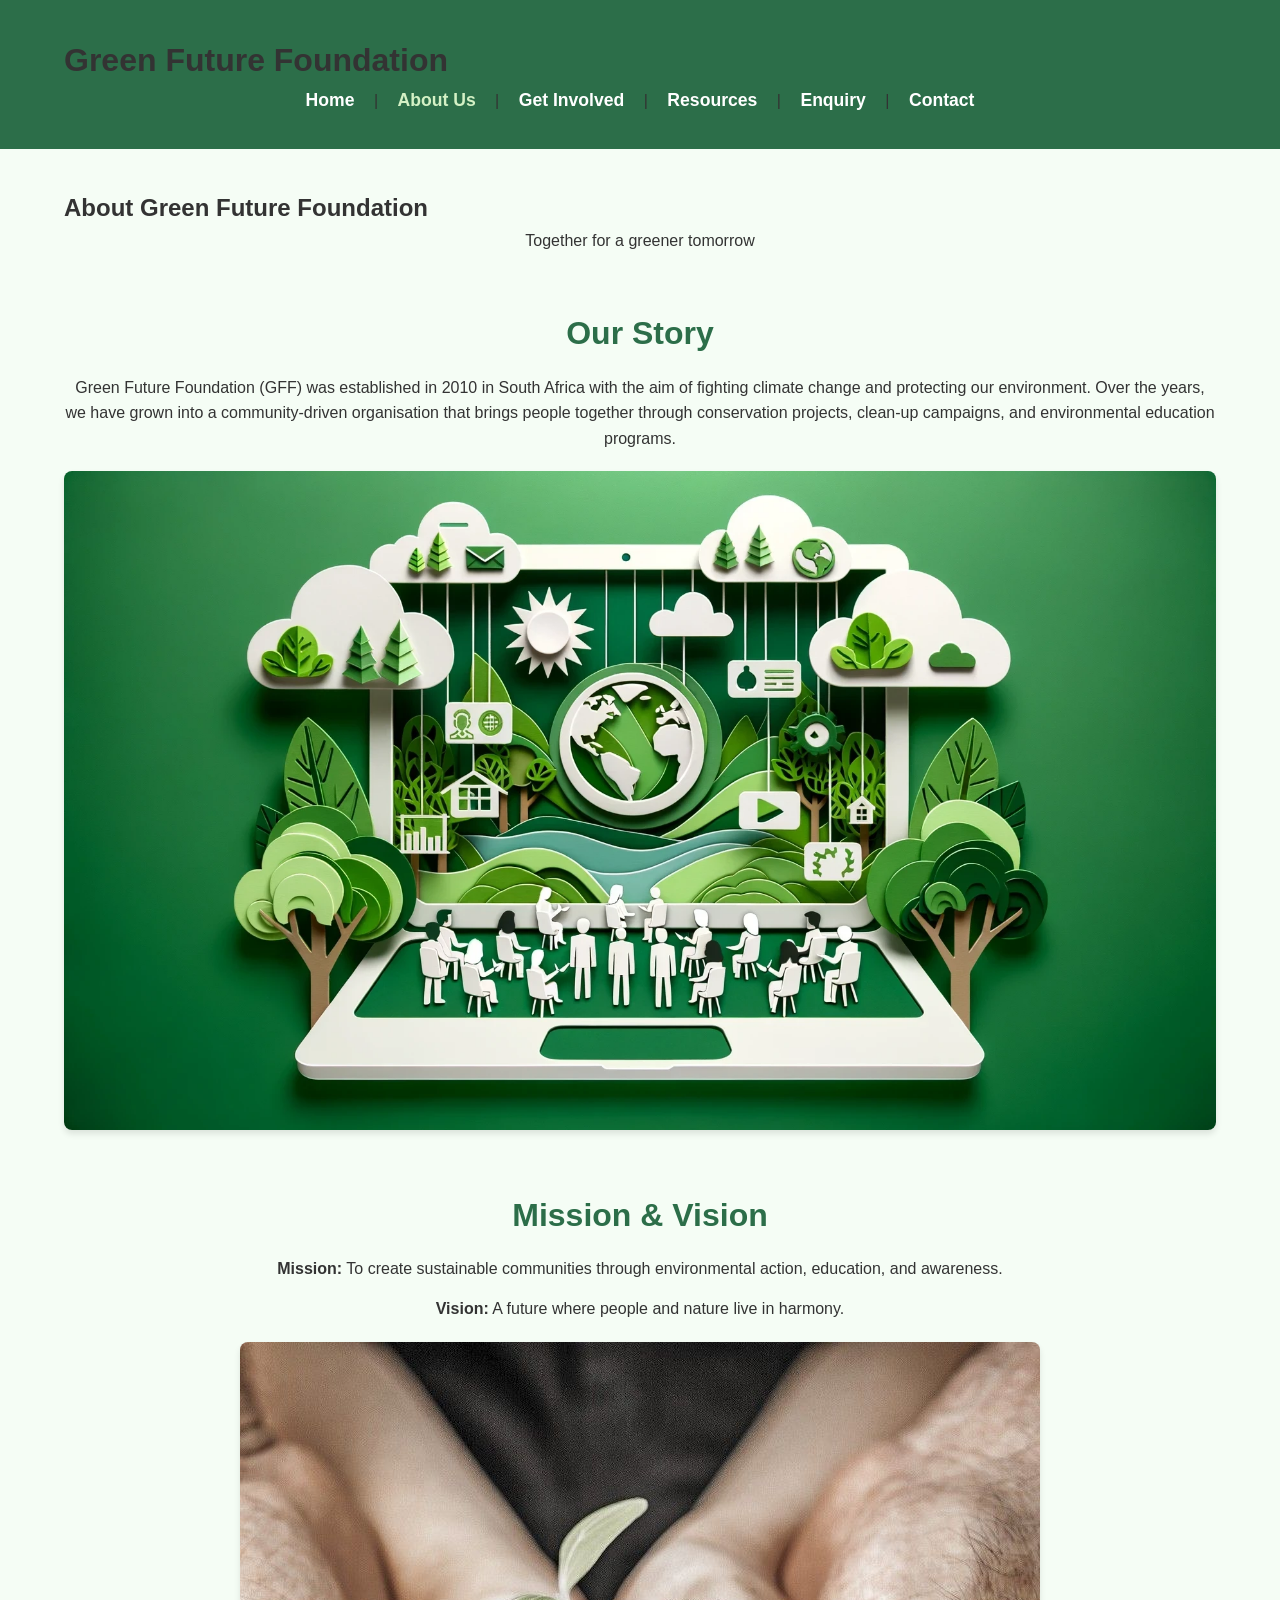
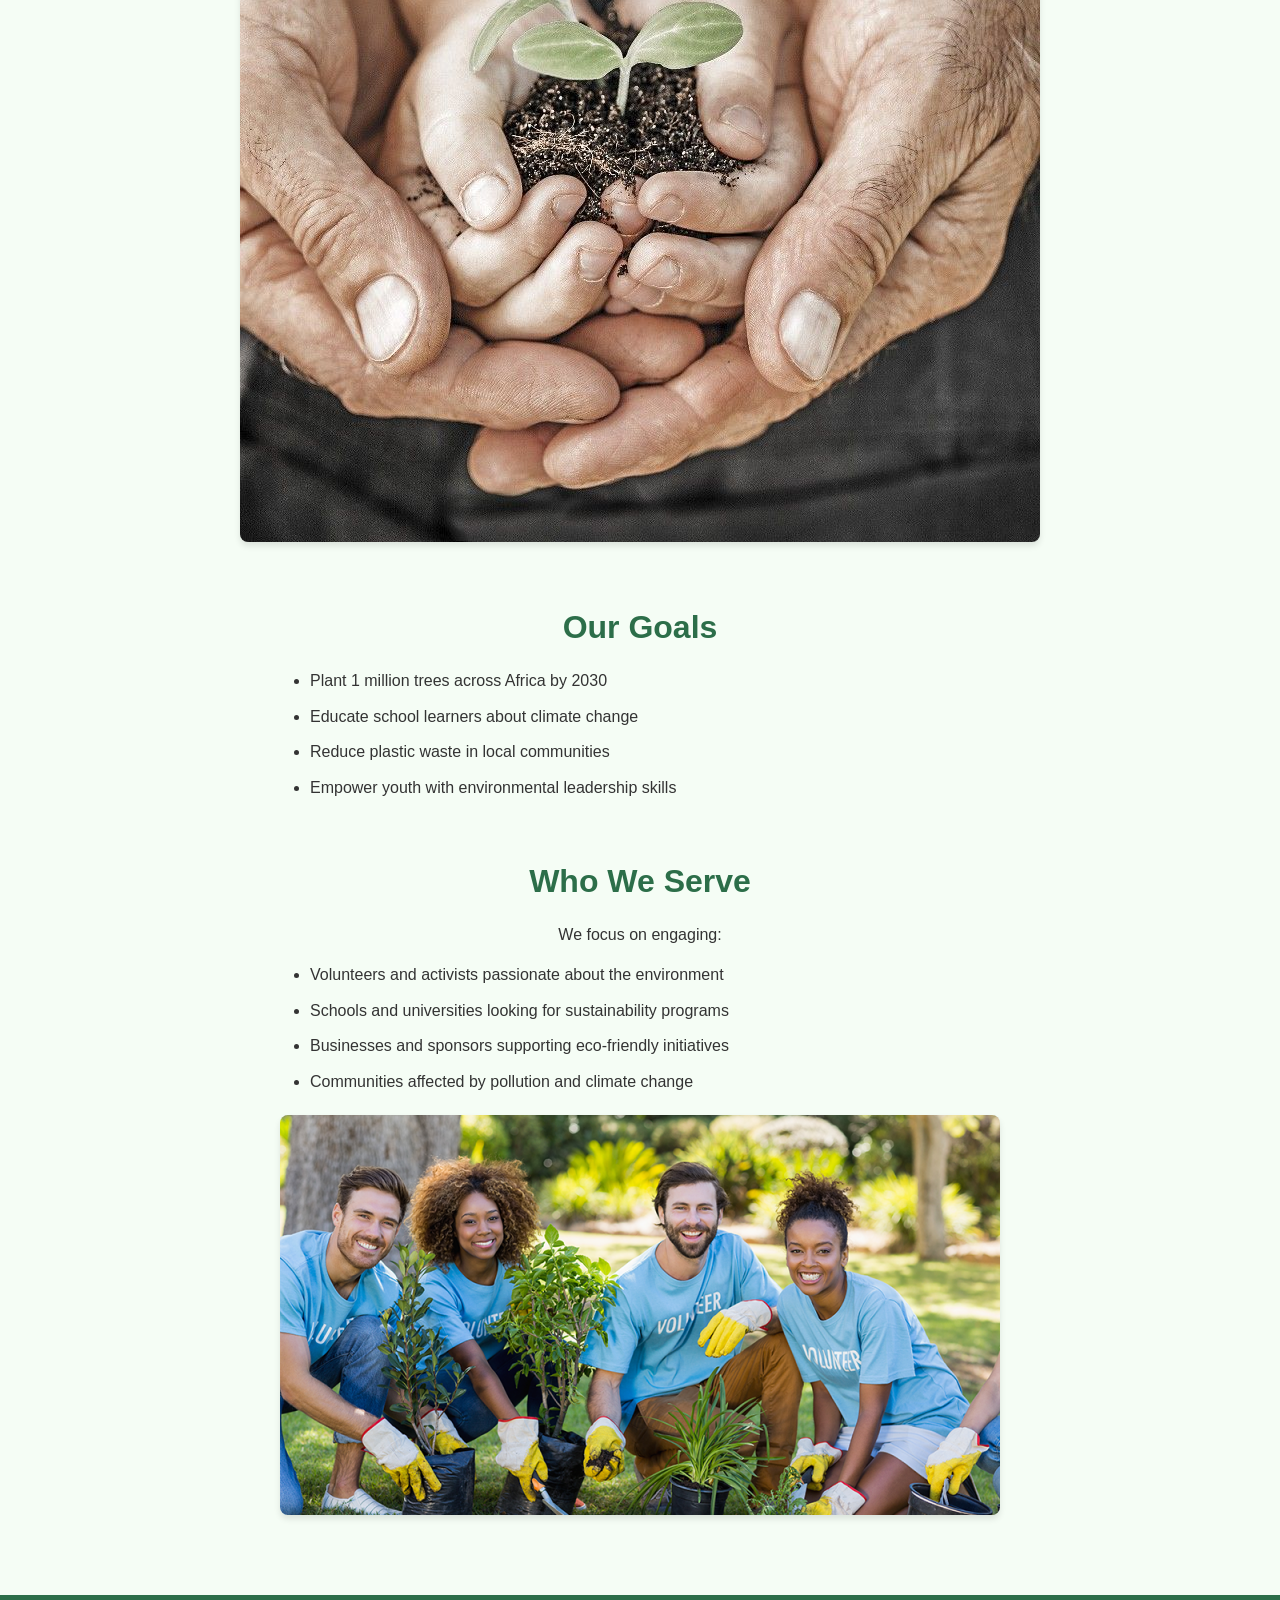
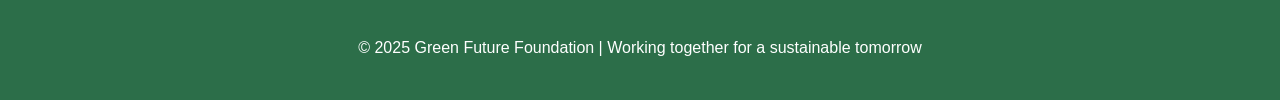
<file: gff-website 2/about.html>
<!DOCTYPE html>
<html lang="en">
<head>
  <meta charset="UTF-8">
  <meta name="viewport" content="width=device-width, initial-scale=1.0">

  <!-- Part 3 SEO: Added meta description and keywords for better search engine optimization -->
  <title>About Us - Green Future Foundation</title>
  <meta name="description" content="Learn about Green Future Foundation, our mission, vision, goals, and target audience focused on environmental conservation.">
  <meta name="keywords" content="Green Future Foundation, environmental conservation, sustainability, volunteering, eco-friendly initiatives">

  <link rel="stylesheet" href="style.css">
</head>
<body>

  <!-- Navigation -->
  <header>
    <div class="container">
      <h1>Green Future Foundation</h1>
      <nav>
        <a href="index.html">Home</a> |
        <a href="about.html" class="active">About Us</a> |
        <a href="get-involved.html">Get Involved</a> |
        <a href="resources.html">Resources</a> |
        <a href="enquiry.html">Enquiry</a> |
        <a href="contact.html">Contact</a>
      </nav>
    </div>
  </header>

  <!-- Page Title -->
  <section>
    <div class="container">
      <h1>About Green Future Foundation</h1>
      <p>Together for a greener tomorrow</p>
    </div>
  </section>

  <!-- History -->
  <section>
    <div class="container">
      <h2>Our Story</h2>
      <p>Green Future Foundation (GFF) was established in 2010 in South Africa with the aim of fighting climate change and protecting our environment. Over the years, we have grown into a community-driven organisation that brings people together through conservation projects, clean-up campaigns, and environmental education programs.</p>

      <!-- Part 3 SEO: Added descriptive alt text for images -->
      <img src="images/8cefb3_ea7d75605ee0455993c71b49aad291b3~mv2.webp" alt="Green Future Foundation team collaborating on a conservation project">
    </div>
  </section>

  <!-- Mission & Vision -->
  <section>
    <div class="container">
      <h2>Mission & Vision</h2>
      <p><strong>Mission:</strong> To create sustainable communities through environmental action, education, and awareness.</p>
      <p><strong>Vision:</strong> A future where people and nature live in harmony.</p>

      <!-- Part 3 SEO: descriptive alt text added -->
      <img src="images/5826fb339f10b88fe516076fc2919b29.jpg" alt="Hands holding a small plant symbolizing hope and sustainability">
    </div>
  </section>

  <!-- Goals -->
  <section>
    <div class="container">
      <h2>Our Goals</h2>
      <ul>
        <li>Plant 1 million trees across Africa by 2030</li>
        <li>Educate school learners about climate change</li>
        <li>Reduce plastic waste in local communities</li>
        <li>Empower youth with environmental leadership skills</li>
      </ul>
    </div>
  </section>

  <!-- Target Audience -->
  <section>
    <div class="container">
      <h2>Who We Serve</h2>
      <p>We focus on engaging:</p>
      <ul>
        <li>Volunteers and activists passionate about the environment</li>
        <li>Schools and universities looking for sustainability programs</li>
        <li>Businesses and sponsors supporting eco-friendly initiatives</li>
        <li>Communities affected by pollution and climate change</li>
      </ul>

      <!-- Part 3 SEO: descriptive alt text added -->
      <img src="images/Community_Outreach-720x400.png" alt="Community members participating in a local cleanup campaign">
    </div>
  </section>

  <!-- Footer -->
  <footer>
    <div class="container">
      <p>&copy; 2025 Green Future Foundation | Working together for a sustainable tomorrow</p>
    </div>
  </footer>
  <script src="script.js"></script>
</body>
</html>
</file>
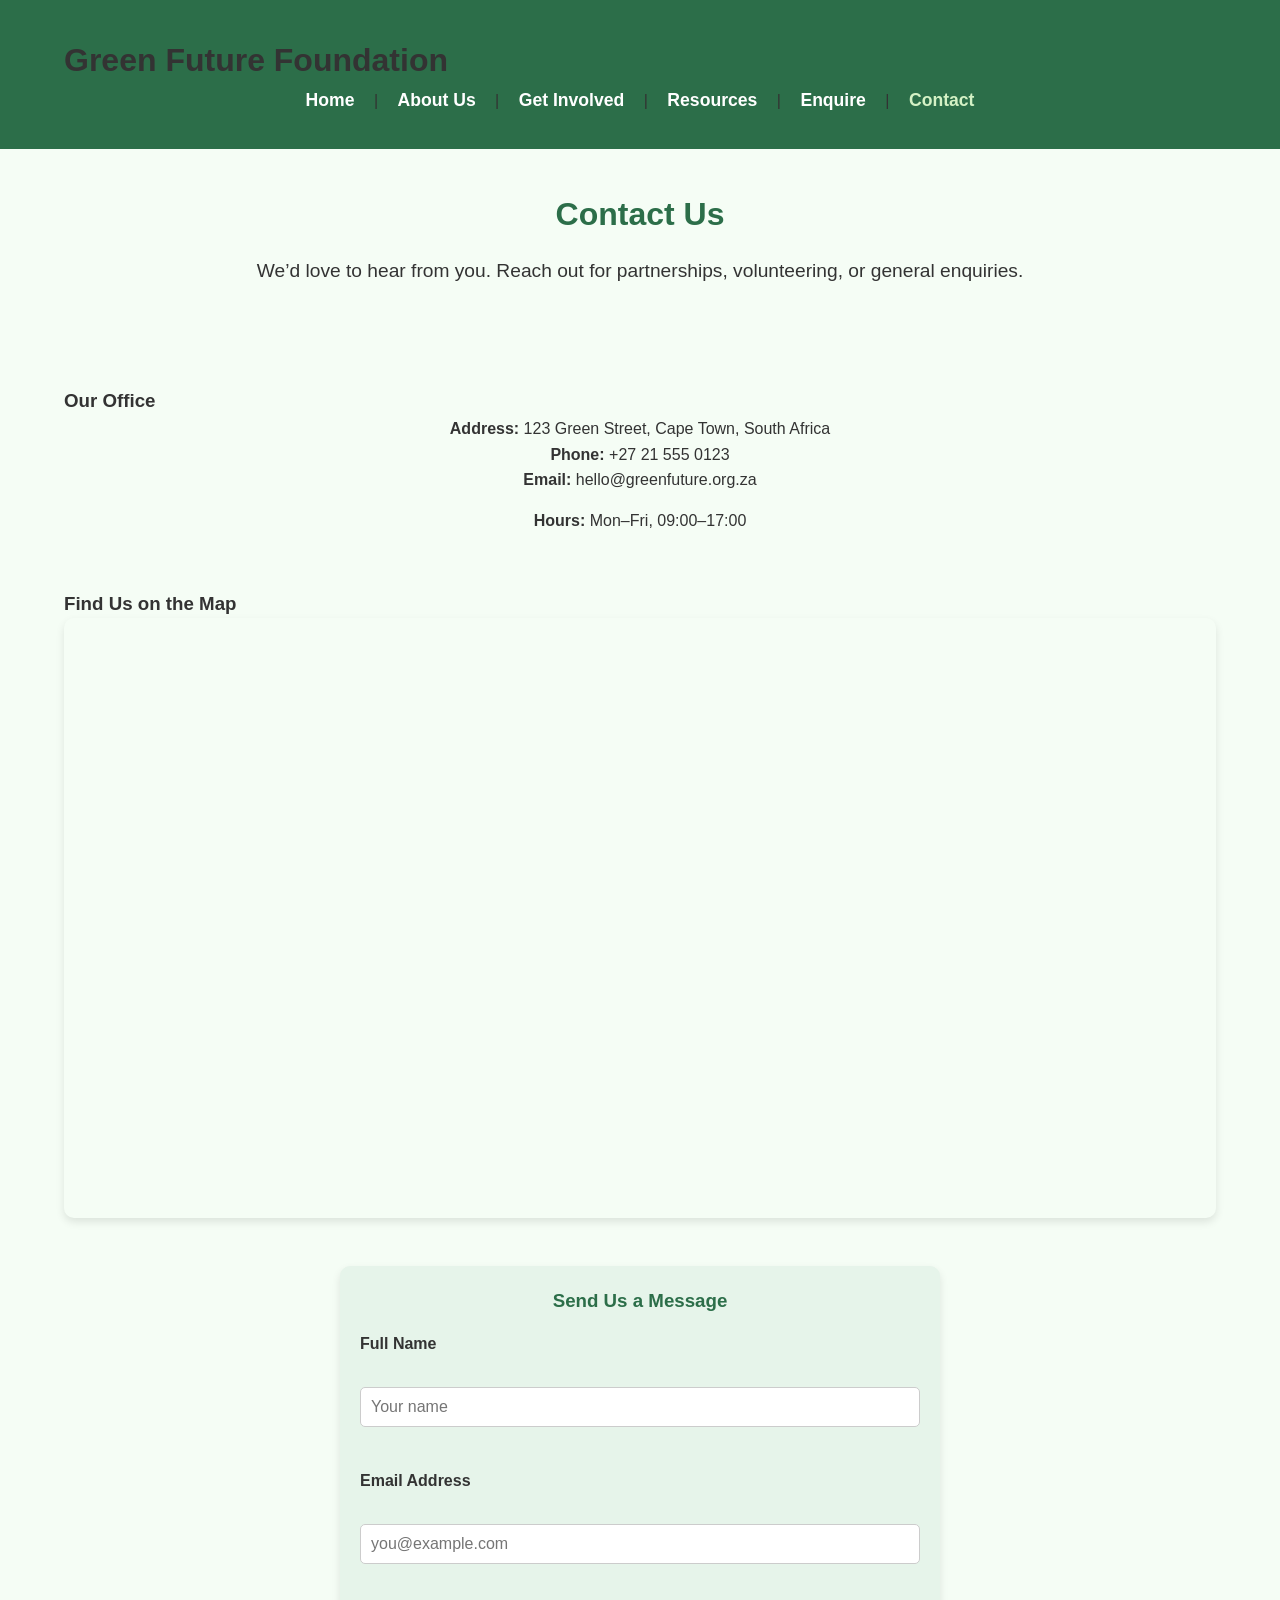
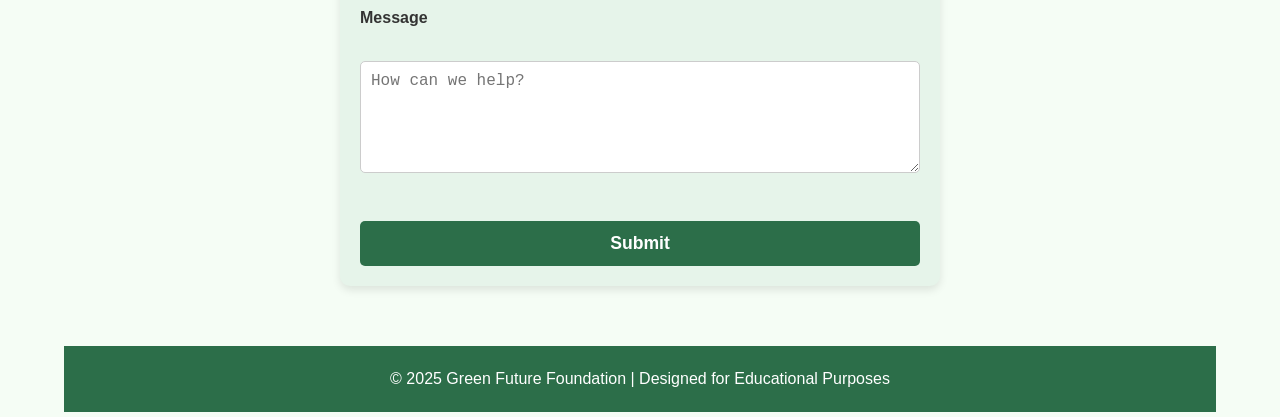
<file: gff-website 2/contact.html>
<!DOCTYPE html>
<html lang="en">
<head>
  <meta charset="UTF-8" />
  <meta name="viewport" content="width=device-width, initial-scale=1.0"/>

  <!-- Part 3 SEO: Added meta description and keywords -->
  <title>Contact Us - Green Future Foundation</title>
  <meta name="description" content="Contact Green Future Foundation for volunteering, partnerships, or general enquiries. Reach out via phone, email, or our online form.">
  <meta name="keywords" content="Green Future Foundation, contact, volunteer, partnership, enquiry, sustainability">

  <link rel="stylesheet" href="style.css">
</head>
<body>

  <!-- Header -->
  <header>
    <div class="container header-container">
      <h1>Green Future Foundation</h1>
      <nav>
        <a href="index.html">Home</a> |
        <a href="about.html">About Us</a> |
        <a href="get-involved.html">Get Involved</a> |
        <a href="resources.html">Resources</a> |
        <a href="enquiry.html">Enquire</a> |
        <a href="contact.html" class="active">Contact</a>
      </nav>
    </div>
  </header>

  <!-- Hero -->
  <section class="container hero-section">
    <h2>Contact Us</h2>
    <p>We’d love to hear from you. Reach out for partnerships, volunteering, or general enquiries.</p>
  </section>

  <!-- Contact Info -->
  <section class="container contact-info">
    <h3>Our Office</h3>
    <p>
      <strong>Address:</strong> 123 Green Street, Cape Town, South Africa<br/>
      <strong>Phone:</strong> +27 21 555 0123<br/>
      <strong>Email:</strong> hello@greenfuture.org.za
    </p>
    <p><strong>Hours:</strong> Mon–Fri, 09:00–17:00</p>
  </section>

  <!-- Map -->
  <section class="container map-container">
    <h3>Find Us on the Map</h3>

    <!-- Part 3: Added title attribute for accessibility -->
    <iframe
      title="Green Future Foundation location map"
      loading="lazy"
      allowfullscreen
      referrerpolicy="no-referrer-when-downgrade"
      src="https://www.google.com/maps?q=123%20Green%20Street%2C%20Cape%20Town%2C%20South%20Africa&output=embed">
    </iframe>
  </section>

  <!-- Contact Form -->
  <section class="container contact-form">
    <form id="contactForm" novalidate>
      <h3>Send Us a Message</h3>

      <label for="name">Full Name</label><br>
      <input id="name" name="name" type="text" placeholder="Your name" required><br><br>

      <label for="email">Email Address</label><br>
      <input id="email" name="email" type="email" placeholder="you@example.com" required><br><br>

      <label for="message">Message</label><br>
      <textarea id="message" name="message" rows="5" placeholder="How can we help?" required></textarea><br><br>

      <!-- Part 3: Submit button triggers JS validation & response -->
      <button type="submit">Submit</button>
    </form>

    <!-- Part 3: Added response div for user feedback after submission -->
    <div id="contact-response" class="response" aria-live="polite"></div>
  </section>

  <!-- Footer -->
  <footer class="container footer-container">
    <p>&copy; 2025 Green Future Foundation | Designed for Educational Purposes</p>
  </footer>

  <!-- Part 3: Added script reference for form validation & submission handling -->
  
  <script src="script.js"></script>
</body>
</html>
</file>
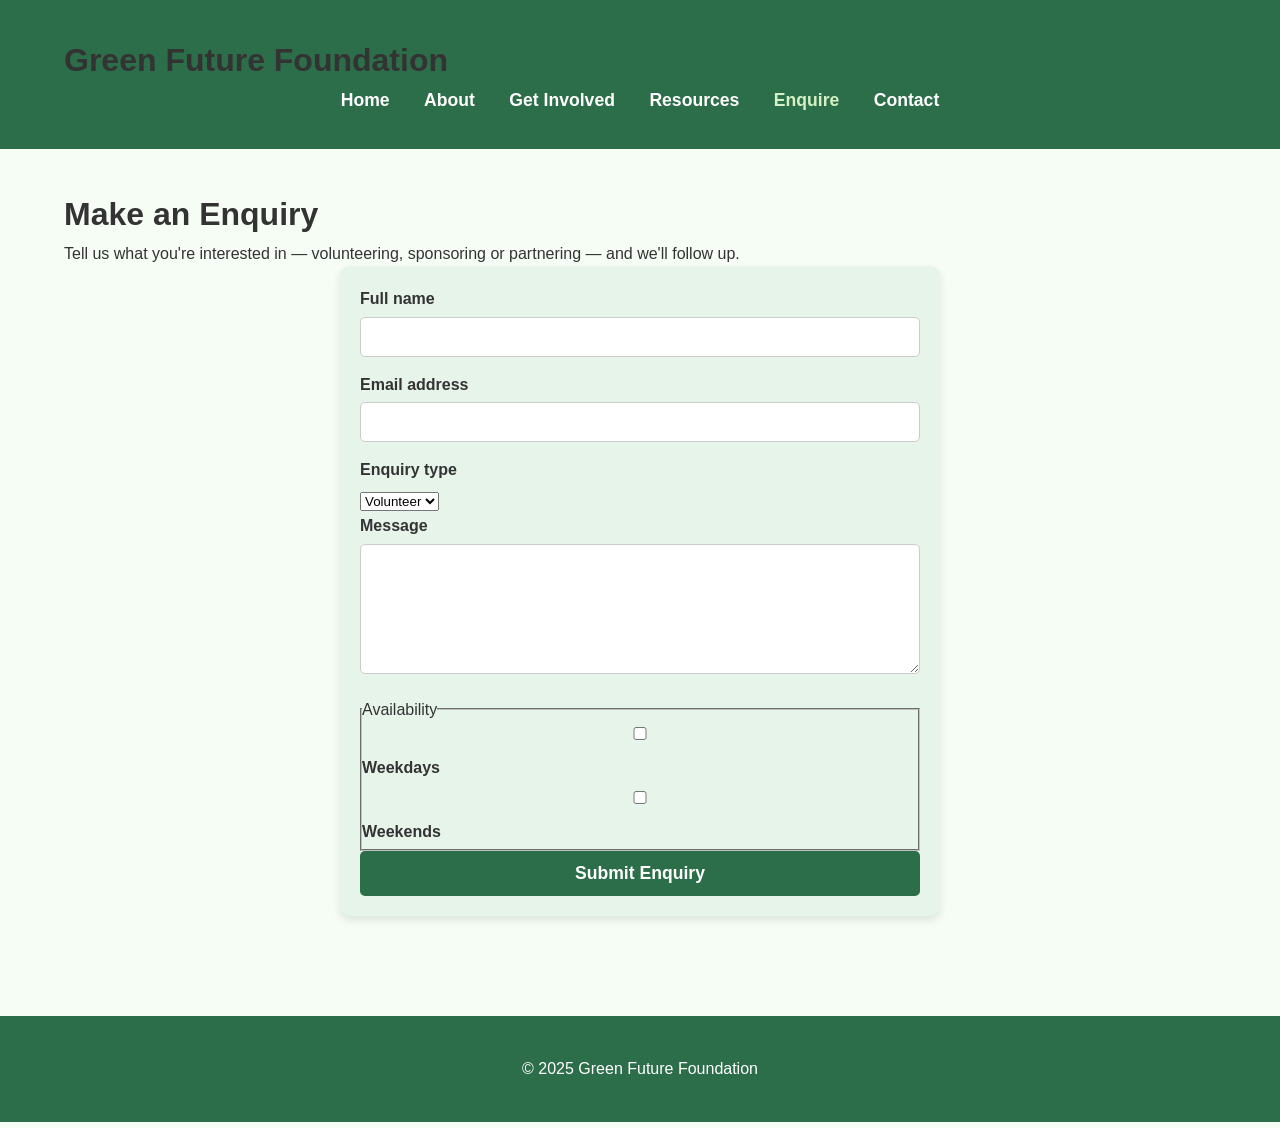
<file: gff-website 2/enquiry.html>
<!DOCTYPE html>
<html lang="en">
<head>
  <!-- Meta information and page setup -->
  <meta charset="utf-8">
  <meta name="viewport" content="width=device-width,initial-scale=1">
  <title>Enquiry | Green Future Foundation</title>

  <!-- SEO meta tags for description and keywords -->
  <meta name="description" content="Enquire about volunteering, sponsoring or partnering with Green Future Foundation.">
  <meta name="keywords" content="enquiry, volunteer, sponsor, partner, green future">

  <!-- External CSS link for consistent styling -->
  <link rel="stylesheet" href="style.css">
</head>

<body>
  <!-- Header section containing logo/title and navigation menu -->
  <header>
    <div class="container header-container">
      <h1>Green Future Foundation</h1>
      <nav id="main-nav">
        <ul>
          <!-- Navigation links to all main pages -->
          <a href="index.html">Home</a>
          <a href="about.html">About</a>
          <a href="get-involved.html">Get Involved</a>
          <a href="resources.html">Resources</a>
          <a href="enquiry.html" class="active">Enquire</a> <!-- Active page highlighted -->
          <a href="contact.html">Contact</a>
        </ul>
      </nav>
    </div>
  </header>

  <!-- Main content section -->
  <main class="container">
    <h1>Make an Enquiry</h1>
    <p>Tell us what you're interested in — volunteering, sponsoring or partnering — and we'll follow up.</p>

    <!-- Enquiry form section -->
    <!-- The 'novalidate' attribute allows custom validation through JavaScript -->
    <form id="enquiryForm" novalidate>

      <!-- Input field for full name -->
      <label for="e-name">Full name</label>
      <input id="e-name" name="name" type="text" required>

      <!-- Input field for email address -->
      <label for="e-email">Email address</label>
      <input id="e-email" name="email" type="email" required>

      <!-- Dropdown to select type of enquiry -->
      <label for="e-type">Enquiry type</label>
      <select id="e-type" name="type" required>
        <option value="volunteer">Volunteer</option>
        <option value="sponsor">Sponsor</option>
        <option value="partner">Partner</option>
        <option value="other">Other</option>
      </select>

      <!-- Text area for additional message input -->
      <label for="e-message">Message</label>
      <textarea id="e-message" name="message" rows="6" required></textarea>

      <!-- Checkbox options for user availability -->
      <fieldset>
        <legend>Availability</legend>
        <label><input type="checkbox" name="days" value="weekdays"> Weekdays</label>
        <label><input type="checkbox" name="days" value="weekends"> Weekends</label>
      </fieldset>

      <!-- Submit button to send enquiry -->
      <button type="submit">Submit Enquiry</button>
    </form>

    <!-- Response container to display success or error messages via JavaScript -->
    <div id="enquiry-response" class="response" aria-live="polite"></div>
  </main>

  <!-- Footer section -->
  <footer>
    <div class="container footer-container">
      <p>&copy; 2025 Green Future Foundation</p>
    </div>
  </footer>

  <!-- JavaScript file for form validation and interactivity -->
  <script src="script.js"></script>
</body>
</html>
</file>
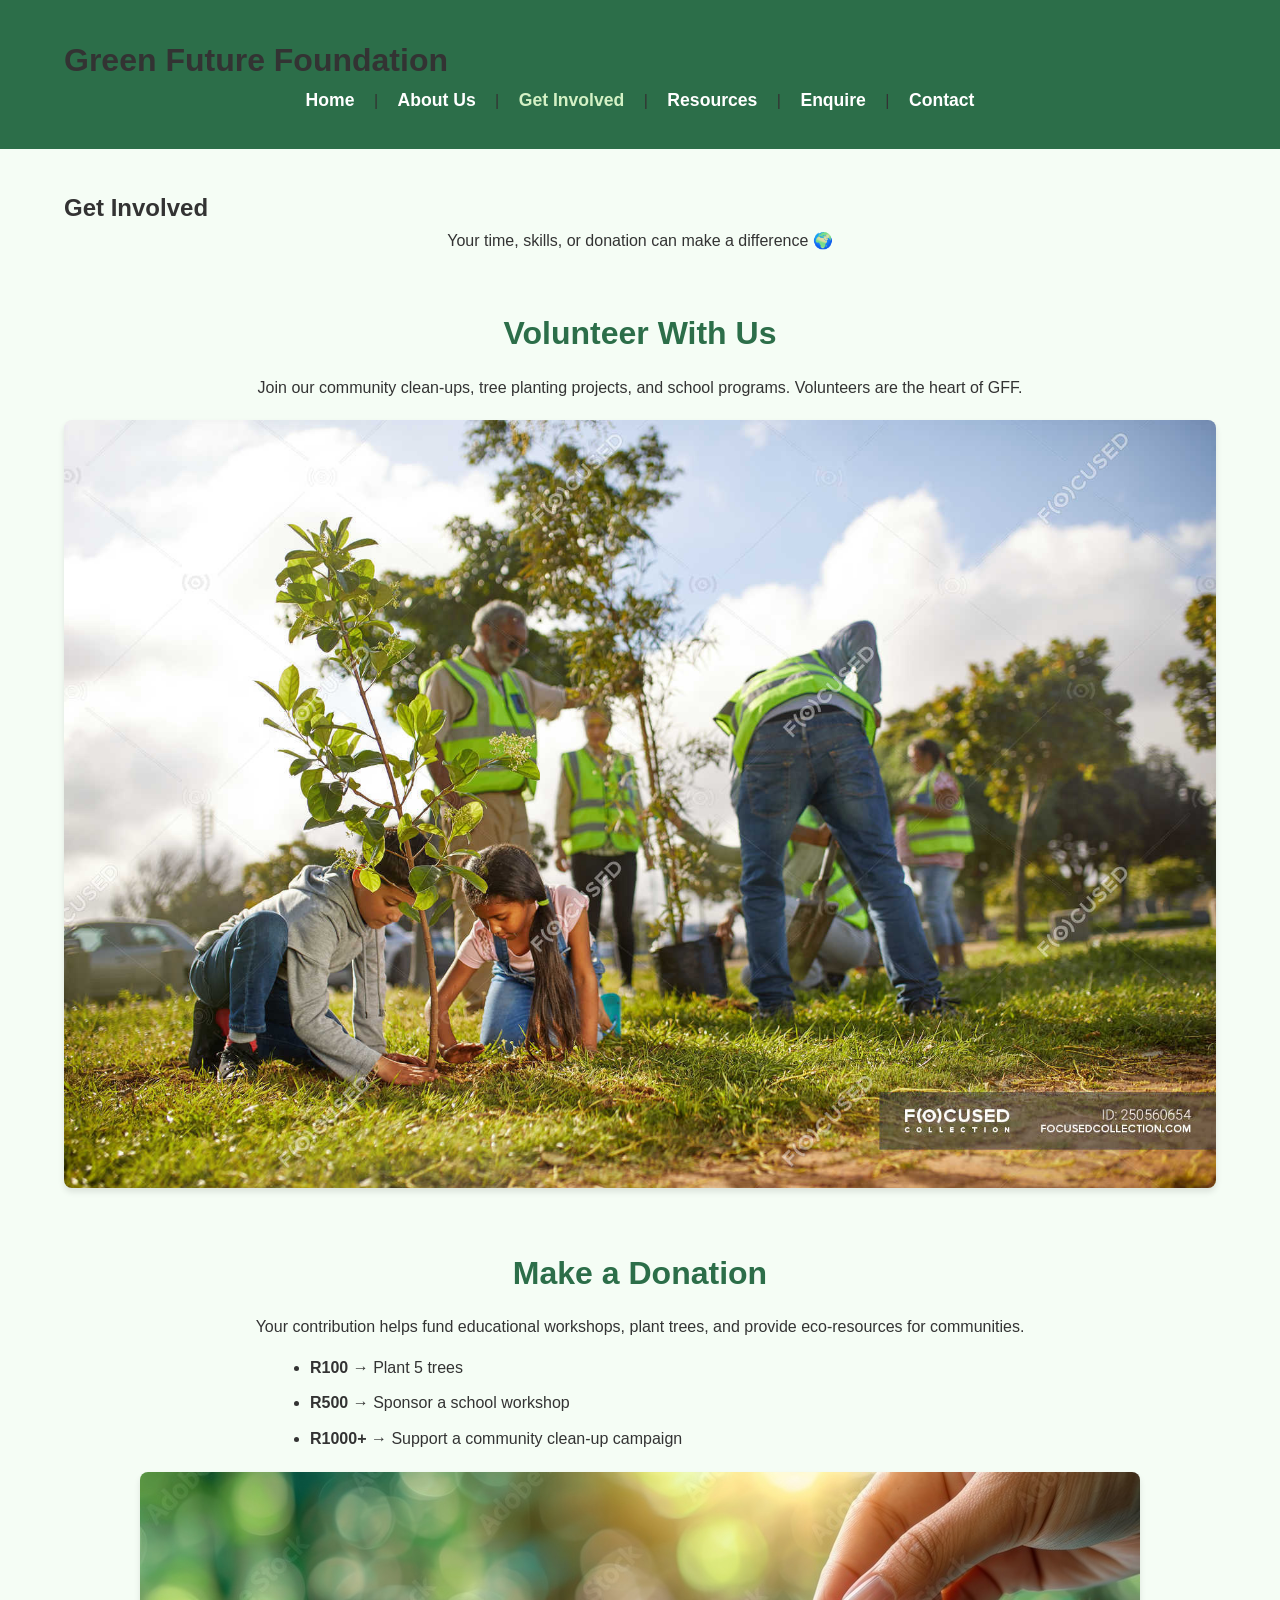
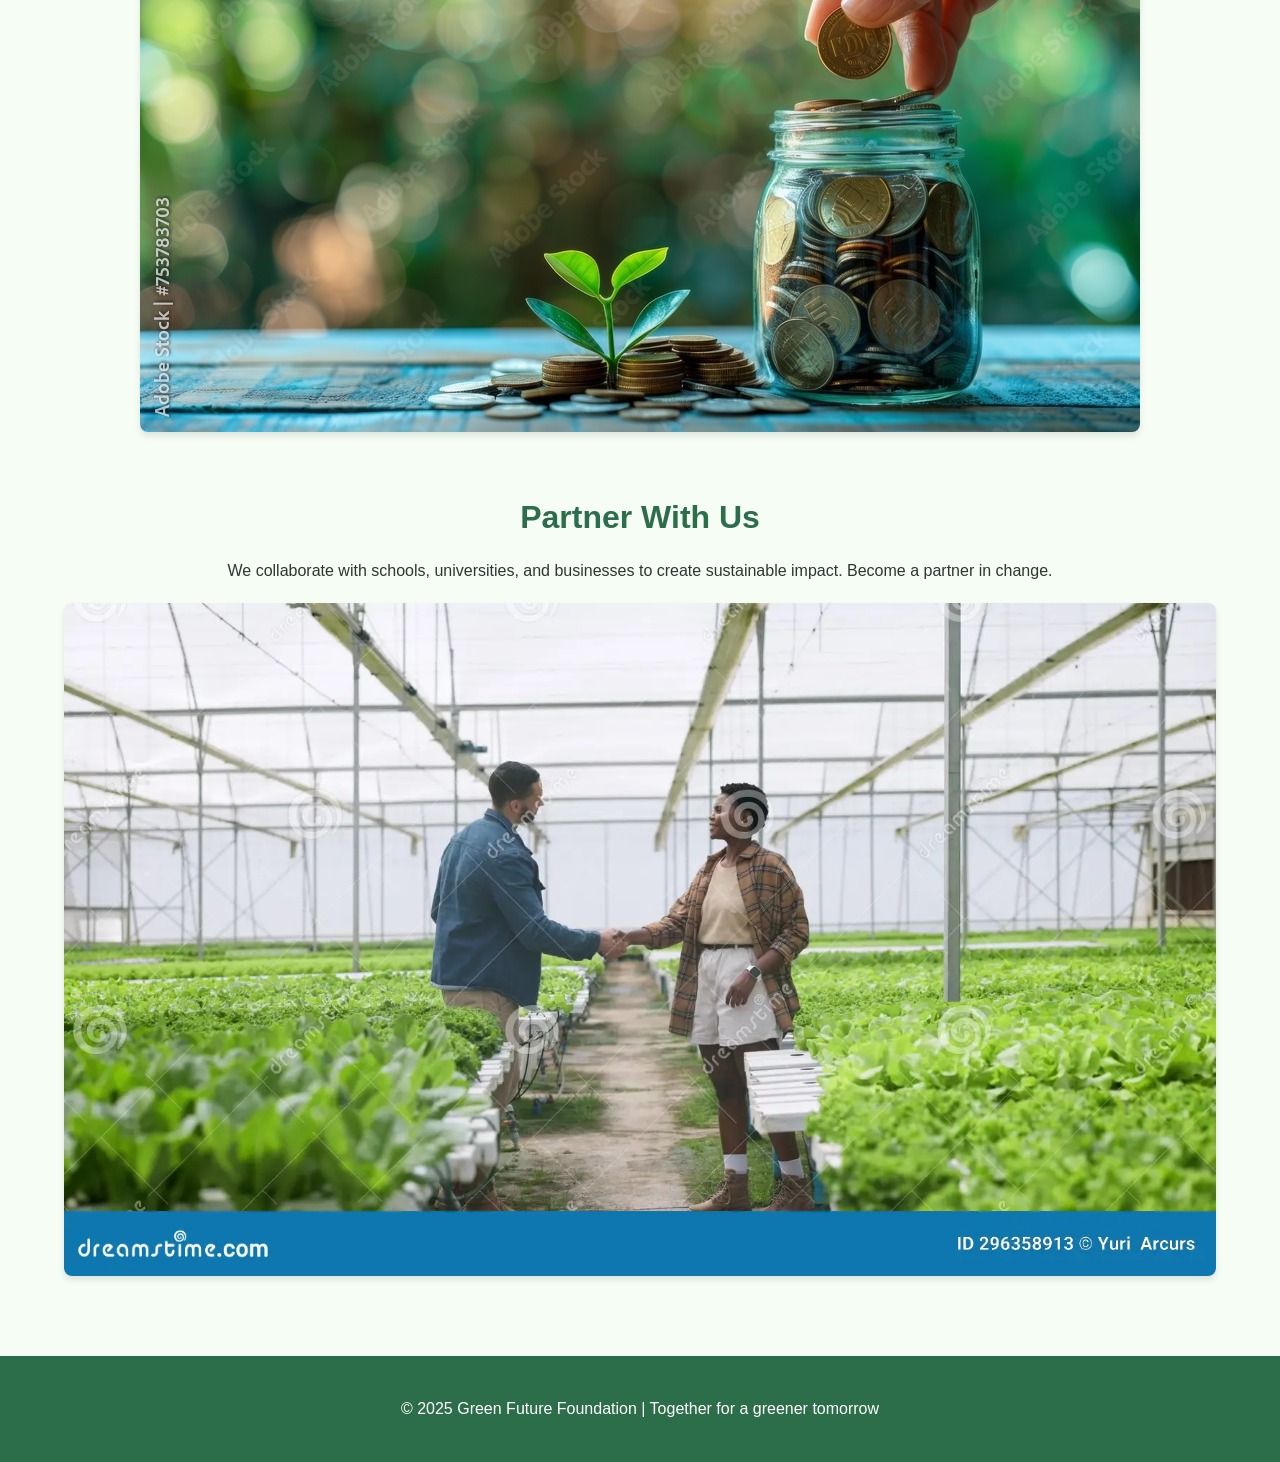
<file: gff-website 2/get-involved.html>
<!DOCTYPE html>
<html lang="en">
<head>
  <meta charset="UTF-8">
  <meta name="viewport" content="width=device-width, initial-scale=1.0">

  <!-- Part 3 SEO: Added meta description and keywords -->
  <title>Get Involved - Green Future Foundation</title>
  <meta name="description" content="Join Green Future Foundation as a volunteer, donor, or partner. Make a difference in environmental conservation and sustainability.">
  <meta name="keywords" content="Green Future Foundation, volunteer, donation, partner, sustainability, environmental projects">

  <link rel="stylesheet" href="style.css">
</head>
<body>

  <!-- Navigation -->
  <header>
    <div class="container">
      <h1>Green Future Foundation</h1>
      <nav>
        <a href="index.html">Home</a> |
        <a href="about.html">About Us</a> |
        <a href="get-involved.html" class="active">Get Involved</a> |
        <a href="resources.html">Resources</a> |
        <a href="enquiry.html">Enquire</a> |
        <a href="contact.html">Contact</a>
      </nav>
    </div>
  </header>

  <main>
    <section>
      <div class="container">
        <h1>Get Involved</h1>
        <p>Your time, skills, or donation can make a difference 🌍</p>
      </div>
    </section>

    <!-- Volunteer Opportunities -->
    <section>
      <div class="container">
        <h2>Volunteer With Us</h2>
        <p>Join our community clean-ups, tree planting projects, and school programs. Volunteers are the heart of GFF.</p>
        <img src="images/focused_250560654-stock-photo-volunteers-planting-trees-sunny-park.jpg" 
             alt="Volunteers planting trees">
        <!-- Part 3: Ensure descriptive alt text for accessibility -->
      </div>
    </section>

    <!-- Donations -->
    <section>
      <div class="container">
        <h2>Make a Donation</h2>
        <p>Your contribution helps fund educational workshops, plant trees, and provide eco-resources for communities.</p>
        <ul>
          <li><strong>R100</strong> → Plant 5 trees</li>
          <li><strong>R500</strong> → Sponsor a school workshop</li>
          <li><strong>R1000+</strong> → Support a community clean-up campaign</li>
        </ul>
        <img src="images/1000_F_753783703_uE0E8VdLApl1FVpJVczQBMqrFOrORL9O.jpg" 
             alt="Donation jar with green plants">
        <!-- Part 3: Ensure descriptive alt text for accessibility -->
      </div>
    </section>

    <!-- Partnerships -->
    <section>
      <div class="container">
        <h2>Partner With Us</h2>
        <p>We collaborate with schools, universities, and businesses to create sustainable impact. Become a partner in change.</p>
        <img src="images/people-handshake-teamwork-plants-greenhouse-partnership-sustainable-development-man-woman-together-agribusiness-farming-296358913.webp" 
             alt="Handshake partnership for green projects">
        <!-- Part 3: Ensure descriptive alt text for accessibility -->
      </div>
    </section>
  </main>

  <!-- Footer -->
  <footer>
    <div class="container">
      <p>&copy; 2025 Green Future Foundation | Together for a greener tomorrow</p>
    </div>
  </footer>
  <script src="script.js"></script>
</body>
</html>
</file>
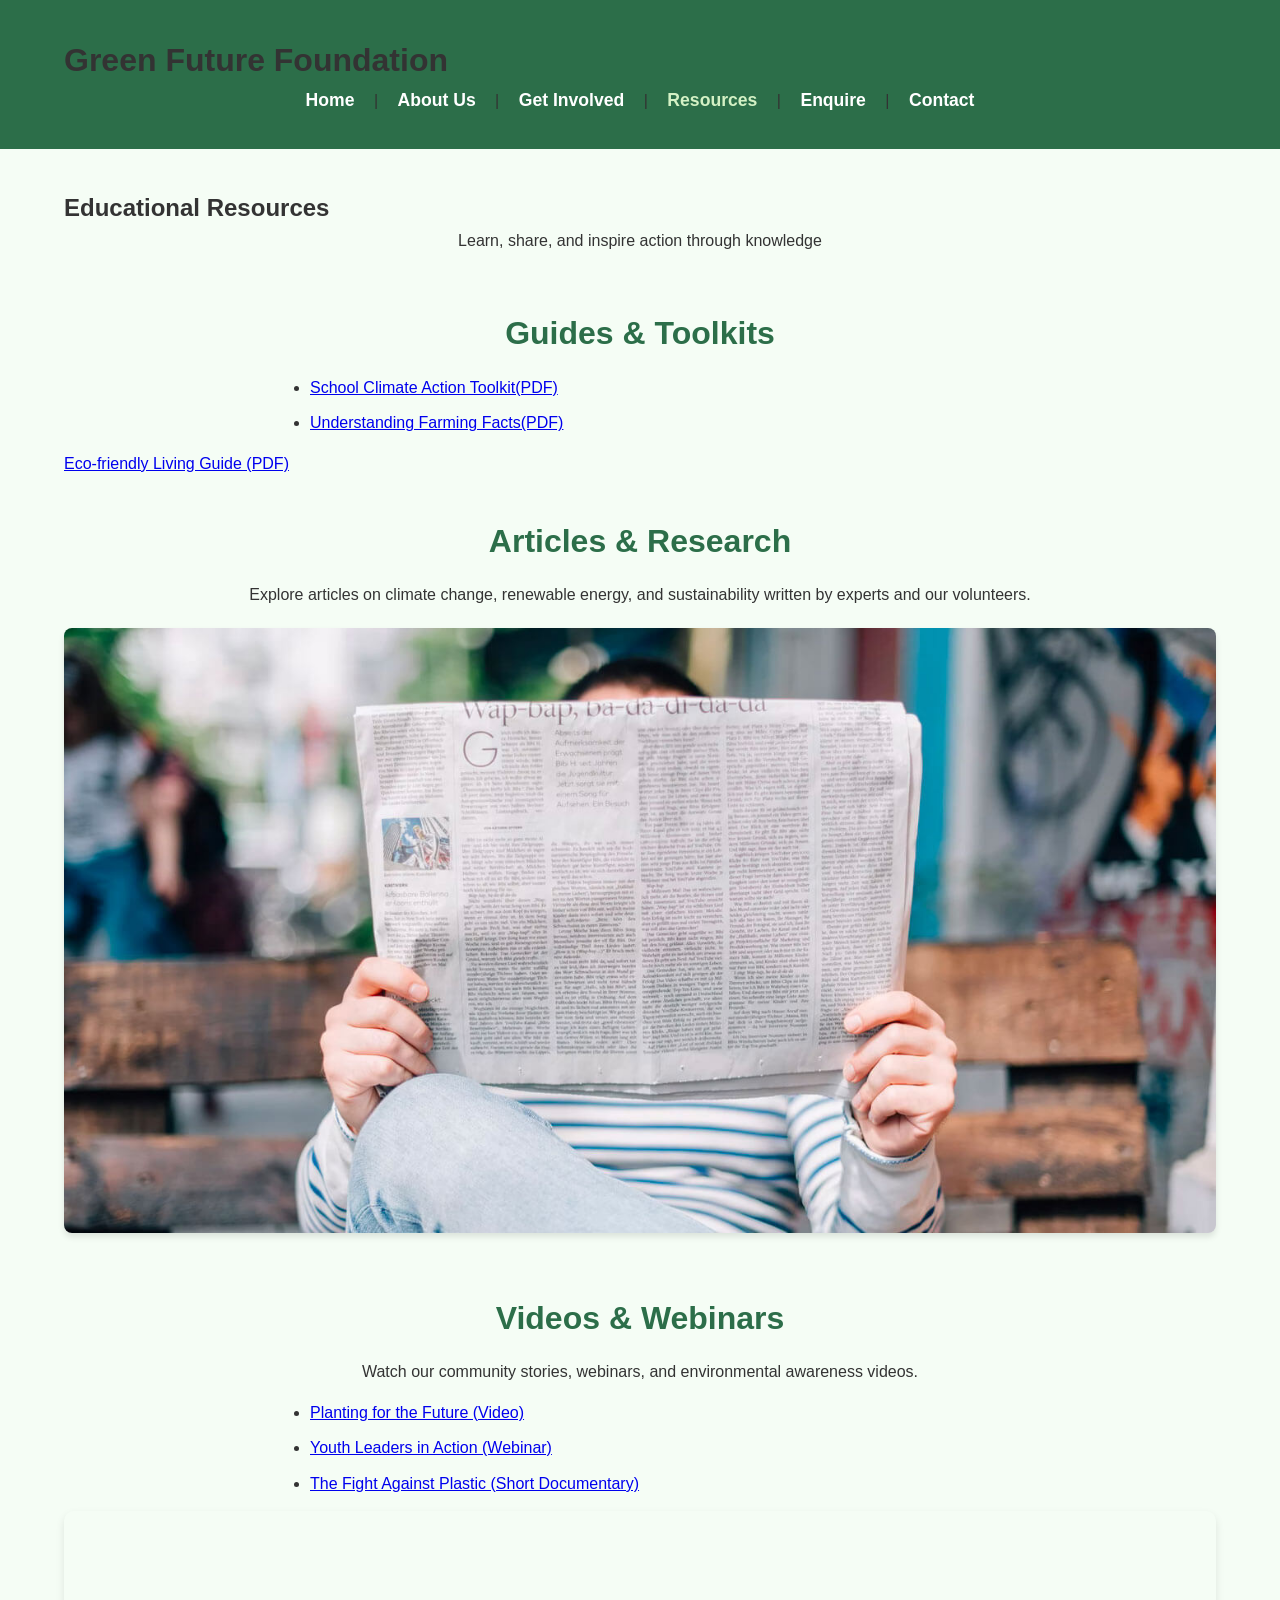
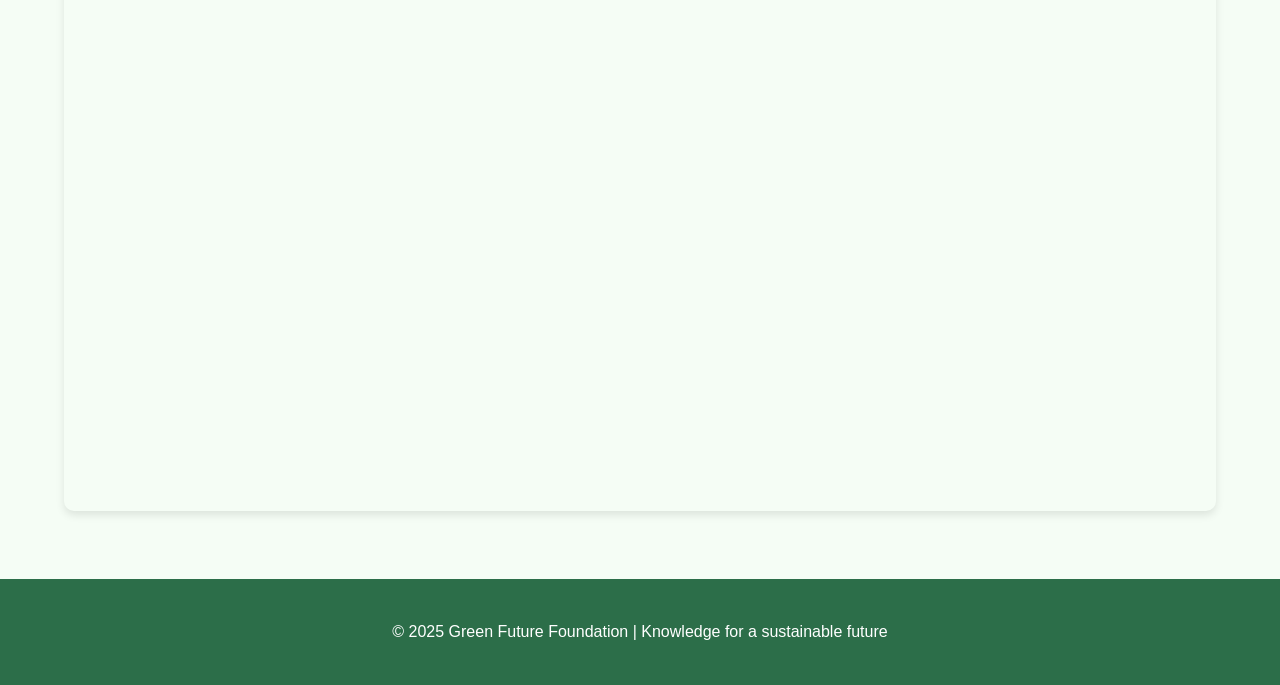
<file: gff-website 2/resources.html>
<!DOCTYPE html>
<html lang="en">
<head>
  <meta charset="UTF-8">
  <meta name="viewport" content="width=device-width, initial-scale=1.0">

  <!-- Part 3 SEO: Added meta description and keywords -->
  <title>Resources - Green Future Foundation</title>
  <meta name="description" content="Green Future Foundation offers guides, articles, and videos on sustainability, climate action, and eco-friendly living.">
  <meta name="keywords" content="Green Future Foundation, resources, guides, articles, videos, sustainability, climate action, eco-friendly, environmental education">

  <link rel="stylesheet" href="style.css">
</head>
<body>

  <!-- Navigation -->
  <header>
    <div class="container">
      <h1>Green Future Foundation</h1>
      <nav>
        <a href="index.html">Home</a> |
        <a href="about.html">About Us</a> |
        <a href="get-involved.html">Get Involved</a> |
        <a href="resources.html" class="active">Resources</a> |
        <a href="enquiry.html">Enquire</a> |
        <a href="contact.html">Contact</a>
      </nav>
    </div>
  </header>

  <main>
    <section>
      <div class="container">
        <h1>Educational Resources</h1>
        <p>Learn, share, and inspire action through knowledge</p>
      </div>
    </section>

    <!-- Guides -->
    <section>
      <div class="container">
        <h2>Guides & Toolkits</h2>
        <ul>
          <li><a href="images/01.-Basic-Agriculture.-Student-Handbook-author-Shiksha-Kendra.pdf" target="_blank">School Climate Action Toolkit(PDF)</a></li>
          <li><a href="images/09.-Understanding-Farming.-Facts-and-figures-about-German-farming-author-Federal-Ministry-of-Food-and-Agriculture-BMEL.pdf" target="_blank">Understanding Farming Facts(PDF)</a></li>
        </ul>
        <!-- Part 3: Descriptive alt text for accessibility -->
        <a href="images/EN-ECO-SCHOOLS-HANDBOOK-2024_compressed.pdf" target="_blank">Eco-friendly Living Guide (PDF)</a>

      </div>
    </section>

    <!-- Articles -->
    <section>
      <div class="container">
        <h2>Articles & Research</h2>
        <p>Explore articles on climate change, renewable energy, and sustainability written by experts and our volunteers.</p>
        <!-- Part 3: Descriptive alt text for accessibility -->
        <img src="images/616725877fcac7ba4455681d_ggg-web-img-newspaper.jpeg" alt="Person reading an article on climate change">
      </div>
    </section>

    <!-- Videos -->
    <section>
      <div class="container">
        <h2>Videos & Webinars</h2>
        <p>Watch our community stories, webinars, and environmental awareness videos.</p>
        <ul>
          <li><a href="#">Planting for the Future (Video)</a></li>
          <li><a href="#">Youth Leaders in Action (Webinar)</a></li>
          <li><a href="#">The Fight Against Plastic (Short Documentary)</a></li>
        </ul>
        <!-- Part 3: Added descriptive title for accessibility -->
        <iframe width="560" height="315" 
                src="https://www.youtube.com/embed/-bHZedJY4cU?si=zi0UVgmKFS12519c" 
                title="YouTube video player" 
                frameborder="0" 
                allowfullscreen>
        </iframe>
      </div>
    </section>

    <!-- Footer -->
    <footer>
      <div class="container">
        <p>&copy; 2025 Green Future Foundation | Knowledge for a sustainable future</p>
      </div>
    </footer>
  </main>

</body>
</html>
</file>
<file: gff-website 2/style.css>
/* ===========================
   Reset and box-sizing
   =========================== */
* {
    margin: 0;
    padding: 0;
    box-sizing: border-box; /* Ensures consistent sizing across elements */
}

/* ===========================
   Body styles
   =========================== */
body {
    font-family: 'Arial', sans-serif;
    font-size: 16px;
    line-height: 1.6;
    color: #333;
    background-color: #f5fdf5; /* Light background for readability */
}

/* ===========================
   Container for page content
   =========================== */
.container {
    width: 90%;
    max-width: 1200px;
    margin: 0 auto;
    padding: 20px 0;
}

/* ===========================
   Header and navigation
   =========================== */
header {
    background-color: #2c6e49;
    padding: 15px 0;
    margin-bottom: 20px;
}

header nav {
    text-align: center;
}

header nav a {
    color: #fff;
    text-decoration: none;
    margin: 0 15px;
    font-weight: bold;
    font-size: 1.1rem;
    transition: color 0.3s ease;
}

header nav a:hover,
header nav a.active {
    color: #d4f1c5;
}

/* ===========================
   Hero section
   =========================== */
.hero-section {
    text-align: center;
    margin-bottom: 40px;
}

.hero-section h1 {
    font-size: 2.5rem;
    margin-bottom: 10px;
    color: #2c6e49;
}

.hero-section p {
    font-size: 1.2rem;
    margin-bottom: 20px;
}

.hero-section img {
    max-width: 100%;
    height: auto;
    border-radius: 10px;
    box-shadow: 0 4px 8px rgba(0,0,0,0.1);
}

/* ===========================
   Section headings and content
   =========================== */
section h2 {
    font-size: 2rem;
    color: #2c6e49;
    margin-bottom: 15px;
    text-align: center;
}

section p {
    font-size: 1rem;
    margin-bottom: 15px;
    text-align: center;
}

section ul {
    list-style-type: disc;
    padding-left: 20px;
    margin-bottom: 15px;
    max-width: 700px;
    margin-left: auto;
    margin-right: auto;
}

section ul li {
    margin-bottom: 10px;
}

section img {
    display: block;
    margin: 20px auto;
    max-width: 100%;
    height: auto;
    border-radius: 8px;
    box-shadow: 0 4px 6px rgba(0,0,0,0.1);
}

/* ===========================
   Form styling (Enquiry & Contact)
   =========================== */
form {
    max-width: 600px;
    margin: 0 auto 40px auto;
    background-color: #e6f4ea;
    padding: 20px;
    border-radius: 10px;
    box-shadow: 0 4px 8px rgba(0,0,0,0.1);
}

form h3 {
    margin-bottom: 15px;
    color: #2c6e49;
    text-align: center;
}

form label {
    display: block;
    margin-bottom: 5px;
    font-weight: bold;
}

form input,
form textarea {
    width: 100%;
    padding: 10px;
    margin-bottom: 15px;
    border-radius: 5px;
    border: 1px solid #ccc;
    font-size: 1rem;
}

form button {
    display: block;
    width: 100%;
    padding: 12px;
    background-color: #2c6e49;
    color: #fff;
    font-size: 1.1rem;
    font-weight: bold;
    border: none;
    border-radius: 5px;
    cursor: pointer;
    transition: background-color 0.3s ease;
}

form button:hover {
    background-color: #1b452f;
}

/* ===========================
   Footer
   =========================== */
footer {
    background-color: #2c6e49;
    color: #fff;
    padding: 20px 0;
    text-align: center;
    margin-top: 40px;
}

/* ===========================
   Map iframe styling
   =========================== */
iframe {
    width: 100%;
    height: 600px;
    border: none;
    border-radius: 10px;
    box-shadow: 0 4px 8px rgba(0,0,0,0.1);
}

/* ===========================
   Gallery Grid
   =========================== */
.gallery {
    padding: 40px 0;
    text-align: center;
}

.gallery h2 {
    margin-bottom: 25px;
    font-size: 2rem;
    color: #2c6e49;
}

.gallery-grid {
    display: grid;
    grid-template-columns: repeat(auto-fit, minmax(200px, 1fr));
    gap: 15px;
    justify-items: center;
}

.gallery-grid img {
    width: 100%;
    max-width: 300px;
    height: auto;
    border-radius: 10px;
    cursor: pointer;
    transition: transform 0.3s ease, box-shadow 0.3s ease;
}

.gallery-grid img:hover {
    transform: scale(1.05);
    box-shadow: 0 6px 15px rgba(0,0,0,0.2);
}

/* ===========================
   Lightbox Overlay
   =========================== */
.lightbox-overlay {
    display: none;
    position: fixed;
    top: 0;
    left: 0;
    width: 100%;
    height: 100%;
    background-color: rgba(0,0,0,0.85);
    justify-content: center;
    align-items: center;
    z-index: 1000;
}

.lightbox-overlay.open {
    display: flex;
}

.lightbox-inner {
    position: relative;
    max-width: 90%;
    max-height: 90%;
}

.lightbox-inner img {
    width: 100%;
    height: auto;
    border-radius: 10px;
    box-shadow: 0 8px 20px rgba(0,0,0,0.5);
    transition: transform 0.3s ease;
}

.lightbox-inner img:hover {
    transform: scale(1.02);
}

.lightbox-close {
    position: absolute;
    top: 20px;
    right: 30px;
    font-size: 2rem;
    color: #fff;
    cursor: pointer;
    font-weight: bold;
    background: none;
    border: none;
    transition: color 0.3s ease;
}

.lightbox-close:hover {
    color: #d4f1c5;
}

.lightbox-prev,
.lightbox-next {
    position: absolute;
    top: 50%;
    transform: translateY(-50%);
    font-size: 3rem;
    color: #fff;
    background: none;
    border: none;
    cursor: pointer;
    padding: 10px 20px;
    user-select: none;
    transition: color 0.3s ease;
}

.lightbox-prev:hover,
.lightbox-next:hover {
    color: #d4f1c5;
}

.lightbox-prev {
    left: 20px;
}

.lightbox-next {
    right: 20px;
}

/* ===========================
   Responsive styles
   =========================== */
@media (max-width: 1024px) {
    section h2 {
        font-size: 1.8rem;
    }
    .hero-section h1 {
        font-size: 2rem;
    }
}

@media (max-width: 768px) {
    header nav a {
        display: block;
        margin: 10px 0;
    }
    section h2 {
        font-size: 1.5rem;
    }
    .hero-section h1 {
        font-size: 1.6rem;
    }
    form {
        width: 90%;
        padding: 15px;
    }
    .gallery-grid {
        grid-template-columns: repeat(auto-fit, minmax(150px, 1fr));
    }
    .lightbox-close {
        font-size: 1.8rem;
        top: 15px;
        right: 20px;
    }
    .lightbox-prev,
    .lightbox-next {
        font-size: 2rem;
        padding: 5px 10px;
    }
}

@media (max-width: 480px) {
    body {
        font-size: 14px;
    }
    section h2 {
        font-size: 1.3rem;
    }
    .hero-section h1 {
        font-size: 1.4rem;
    }
    .gallery-grid {
        grid-template-columns: repeat(auto-fit, minmax(120px, 1fr));
    }
}
/* Gallery grid */
.gallery {
    display: flex;
    flex-wrap: wrap;
    gap: 15px;
    justify-content: center;
}

.gallery img {
    width: 250px;
    height: 150px;
    object-fit: cover;
    border-radius: 8px;
    cursor: pointer;
    transition: transform 0.3s ease, box-shadow 0.3s ease;
}

.gallery img:hover {
    transform: scale(1.05);
    box-shadow: 0 8px 15px rgba(0,0,0,0.2);
}

/* Lightbox overlay */
.lightbox {
    display: none;
    position: fixed;
    top: 0;
    left: 0;
    width: 100%;
    height: 100%;
    background: rgba(0,0,0,0.8);
    justify-content: center;
    align-items: center;
    z-index: 1000;
}

.lightbox.open {
    display: flex;
}

.lightbox-content {
    max-width: 90%;
    max-height: 90%;
    border-radius: 8px;
    box-shadow: 0 8px 20px rgba(0,0,0,0.3);
}

.close-lightbox {
    position: absolute;
    top: 20px;
    right: 30px;
    color: #fff;
    font-size: 2rem;
    font-weight: bold;
    cursor: pointer;
}
</file>
